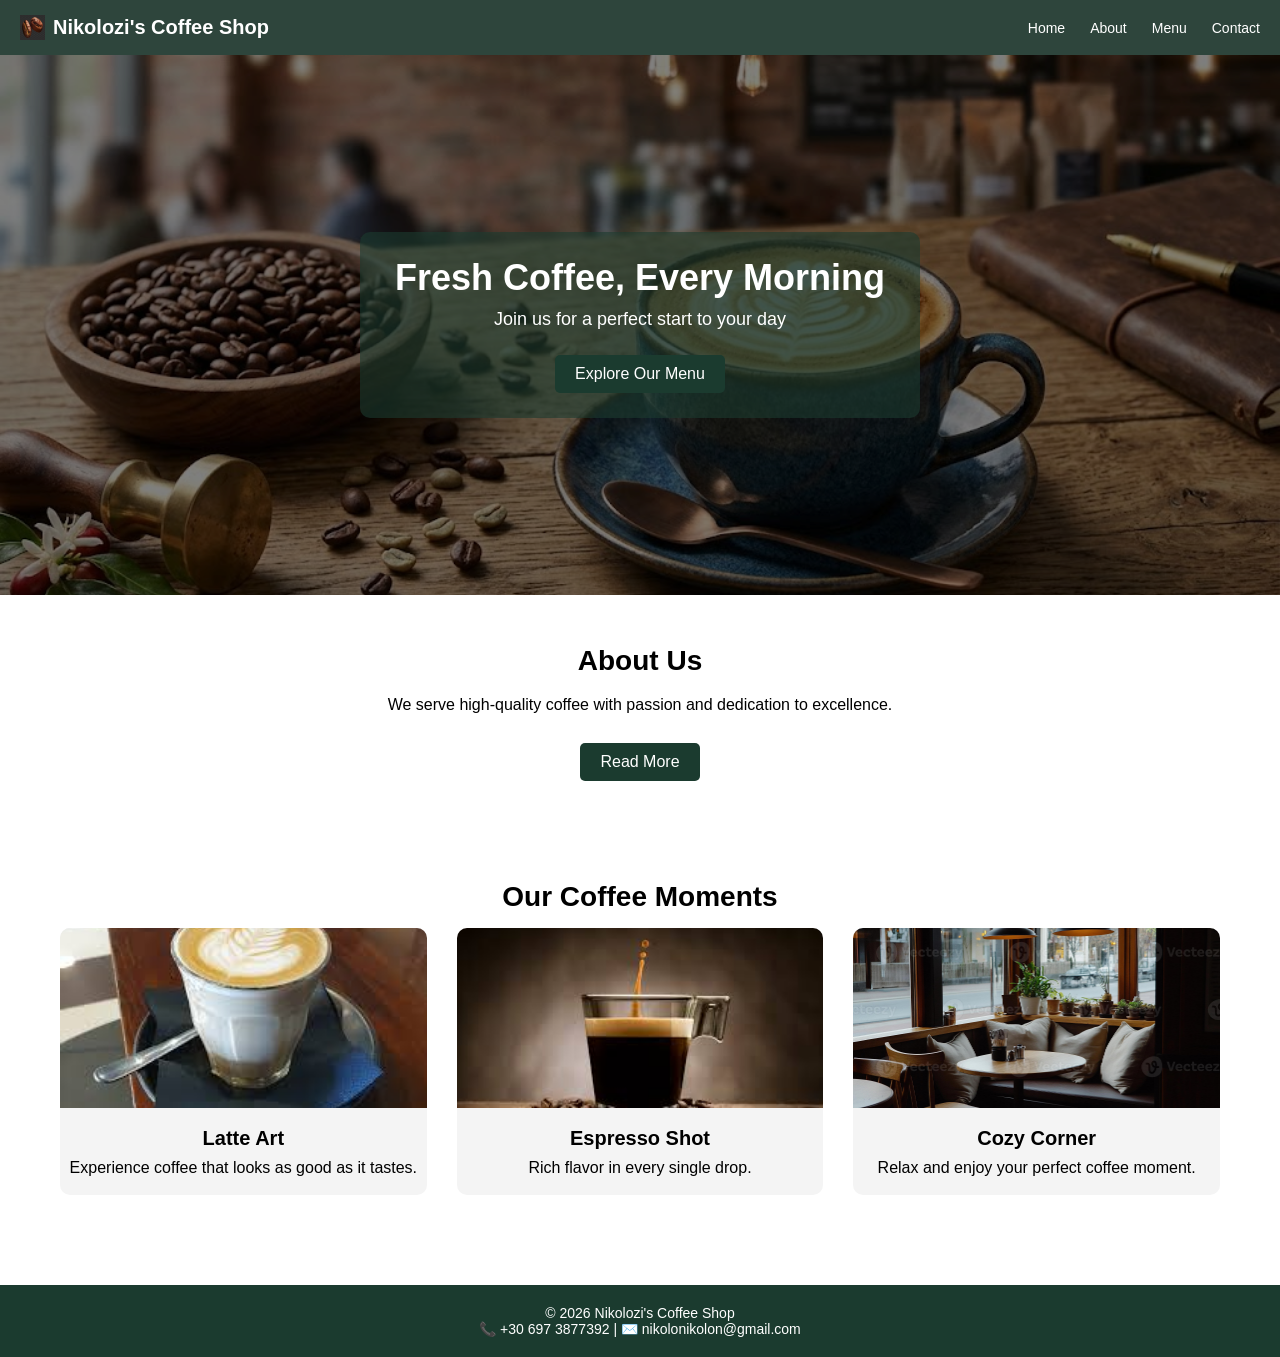
<file: coffeeshop/index.html>
<!DOCTYPE html>
<html lang="en">
<head>
<meta charset="UTF-8">
<meta name="viewport" content="width=device-width, initial-scale=1.0">
<title>Nikolozi's Coffee Shop</title>
<link rel="icon" type="image/png" href="transparent-coffee-bean.webp">
<link rel="stylesheet" href="style.css">
</head>

<body>

<!-- NAVBAR -->
<nav class="navbar">
    <h2>
        <img src="transparent-coffee-bean.webp" alt="Coffee Bean">
        Nikolozi's Coffee Shop
    </h2>
    <button class="menu-toggle" id="menuToggle">
        <span></span>
        <span></span>
        <span></span>
    </button>
    <ul id="navMenu">
        <li><a href="index.html">Home</a></li>
        <li><a href="about.html">About</a></li>
        <li><a href="menu.html">Menu</a></li>
        <li><a href="contact.html">Contact</a></li>
    </ul>
</nav>

<!-- HERO -->
<header class="hero">
    <img src="coffee shop.jpg" alt="Nikolozi Coffee Shop" class="hero-photo">
    <div class="hero-content">
        <h1>Fresh Coffee, Every Morning</h1>
        <p>Join us for a perfect start to your day</p>
        <a href="menu.html" class="btn">Explore Our Menu</a>
    </div>
</header>

<!-- ABOUT -->
<section id="about" class="content">
    <h2>About Us</h2>
    <p>We serve high-quality coffee with passion and dedication to excellence.</p>
    <a href="about.html" class="btn">Read More</a>
</section>

<!-- FEATURED IMAGES -->
<section id="featured" class="content">
    <h2>Our Coffee Moments</h2>
    <div class="menu-grid">
        <a href="menu.html" class="menu-item">
            <img src="latte.jpg" alt="Coffee 1">
            <h3>Latte Art</h3>
            <p>Experience coffee that looks as good as it tastes.</p>
        </a>
        <a href="menu.html" class="menu-item">
            <img src="espresso.jpg" alt="Coffee 2">
            <h3>Espresso Shot</h3>
            <p>Rich flavor in every single drop.</p>
        </a>
        <a href="menu.html" class="menu-item">
            <img src="cozy-corner.jpg" alt="Coffee 3">
            <h3>Cozy Corner</h3>
            <p>Relax and enjoy your perfect coffee moment.</p>
        </a>
    </div>
</section>

<!-- FOOTER -->
<footer>
    <p>© 2026 Nikolozi's Coffee Shop</p>
    <p>📞 +30 697 3877392 | ✉️ nikolonikolon@gmail.com</p>
</footer>

<script>
// Mobile menu toggle
const menuToggle = document.getElementById('menuToggle');
const navMenu = document.getElementById('navMenu');

menuToggle.addEventListener('click', () => {
    navMenu.classList.toggle('active');
    menuToggle.classList.toggle('active');
});

// Close menu when a link is clicked
document.querySelectorAll('#navMenu a').forEach(link => {
    link.addEventListener('click', () => {
        navMenu.classList.remove('active');
        menuToggle.classList.remove('active');
    });
});

// Hero animation on load
window.addEventListener('load', () => {
    const heroContent = document.querySelector('.hero-content');
    if(heroContent){
        heroContent.classList.add('visible');
    }
});

// Scroll animation for sections
const sections = document.querySelectorAll('section');
window.addEventListener('scroll', () => {
    sections.forEach(section => {
        const top = section.getBoundingClientRect().top;
        const windowHeight = window.innerHeight;
        if(top < windowHeight - 100){
            section.classList.add('visible');
        }
    });
});
</script>

</body>
</html>
</file>
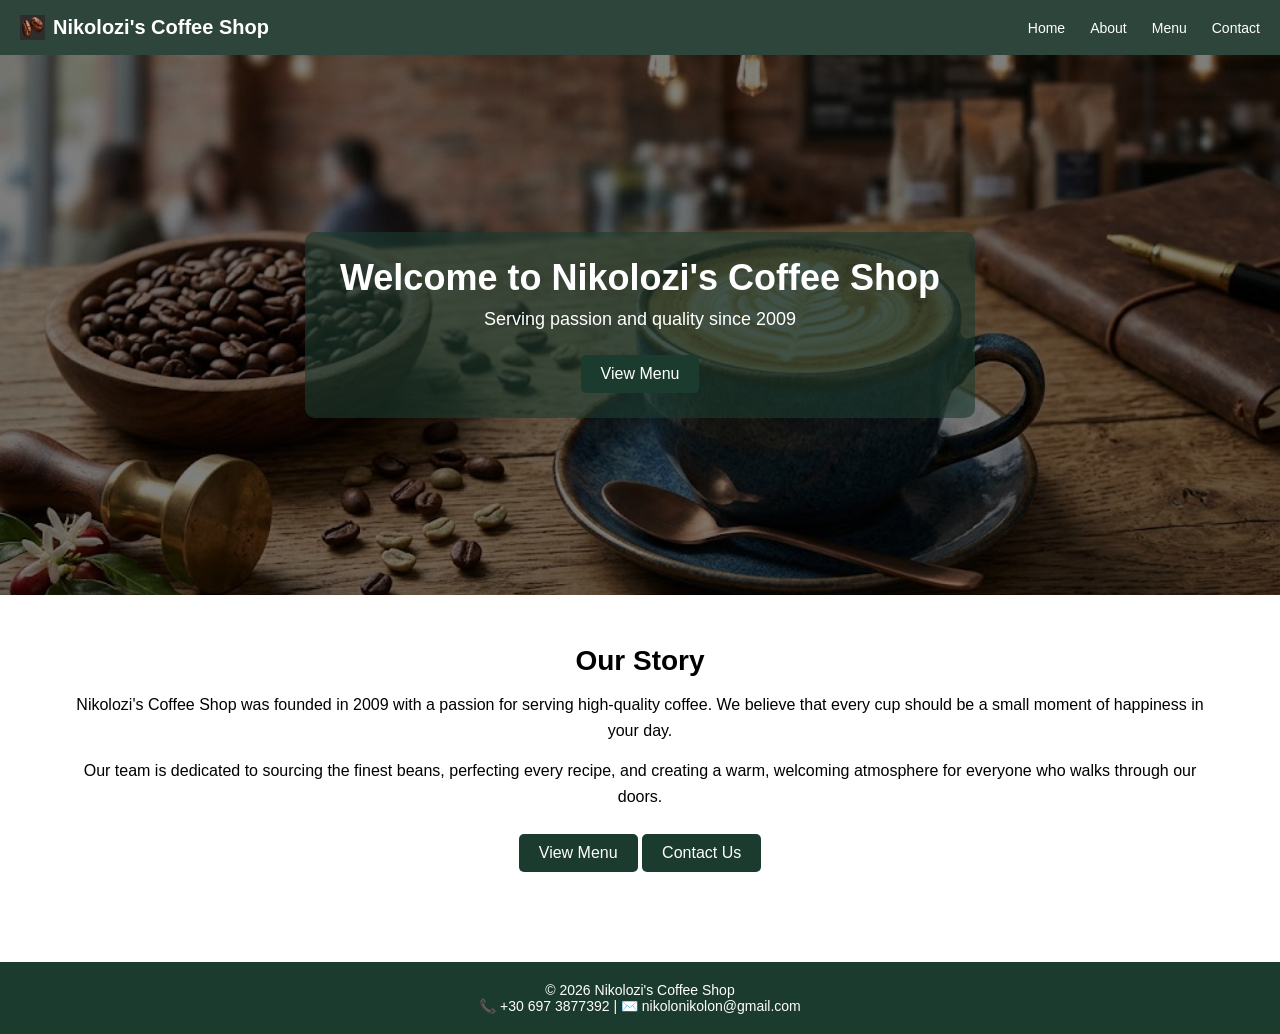
<file: coffeeshop/about.html>
<!DOCTYPE html>
<html lang="en">
<head>
<meta charset="UTF-8">
<meta name="viewport" content="width=device-width, initial-scale=1.0">
<title>About - Nikolozi's Coffee Shop</title>
<link rel="icon" type="image/png" href="transparent-coffee-bean.webp">
<link rel="stylesheet" href="style.css">
</head>
<script>
window.addEventListener('load', () => {
    const hero = document.querySelector('.hero-content');
    if(hero) hero.classList.add('visible');
});
</script>
<body>

<!-- NAVBAR -->
<nav class="navbar">
    <h2>
        <img src="transparent-coffee-bean.webp" alt="Coffee Bean">
        Nikolozi's Coffee Shop
    </h2>
    <button class="menu-toggle" id="menuToggle">
        <span></span>
        <span></span>
        <span></span>
    </button>
    <ul id="navMenu">
        <li><a href="index.html">Home</a></li>
        <li><a href="about.html">About</a></li>
        <li><a href="menu.html">Menu</a></li>
        <li><a href="contact.html">Contact</a></li>
    </ul>
</nav>

<!-- HERO -->
<header class="hero">
    <img src="coffee shop.jpg" alt="Nikolozi Coffee Shop" class="hero-photo">
    <div class="hero-content">
        <h1>Welcome to Nikolozi's Coffee Shop</h1>
        <p>Serving passion and quality since 2009</p>
        <a href="menu.html" class="btn">View Menu</a>
    </div>
</header>
<!-- ABOUT SECTION -->
<section class="about-section">
    <h2>Our Story</h2>
    <p>Nikolozi's Coffee Shop was founded in 2009 with a passion for serving high-quality coffee. We believe that every cup should be a small moment of happiness in your day.</p>
    <p>Our team is dedicated to sourcing the finest beans, perfecting every recipe, and creating a warm, welcoming atmosphere for everyone who walks through our doors.</p>
    <a href="menu.html" class="btn">View Menu</a>
    <a href="contact.html" class="btn">Contact Us</a>
</section>

<footer>
    <p>© 2026 Nikolozi's Coffee Shop</p>
    <p>📞 +30 697 3877392 | ✉️ nikolonikolon@gmail.com</p>
</footer>

<script>
// Mobile menu toggle
const menuToggle = document.getElementById('menuToggle');
const navMenu = document.getElementById('navMenu');

menuToggle.addEventListener('click', () => {
    navMenu.classList.toggle('active');
    menuToggle.classList.toggle('active');
});

// Close menu when a link is clicked
document.querySelectorAll('#navMenu a').forEach(link => {
    link.addEventListener('click', () => {
        navMenu.classList.remove('active');
        menuToggle.classList.remove('active');
    });
});

// About section animation
window.addEventListener('load', () => {
    document.querySelector('.about-section').classList.add('visible');
});
</script>

</body>
</html>
</file>
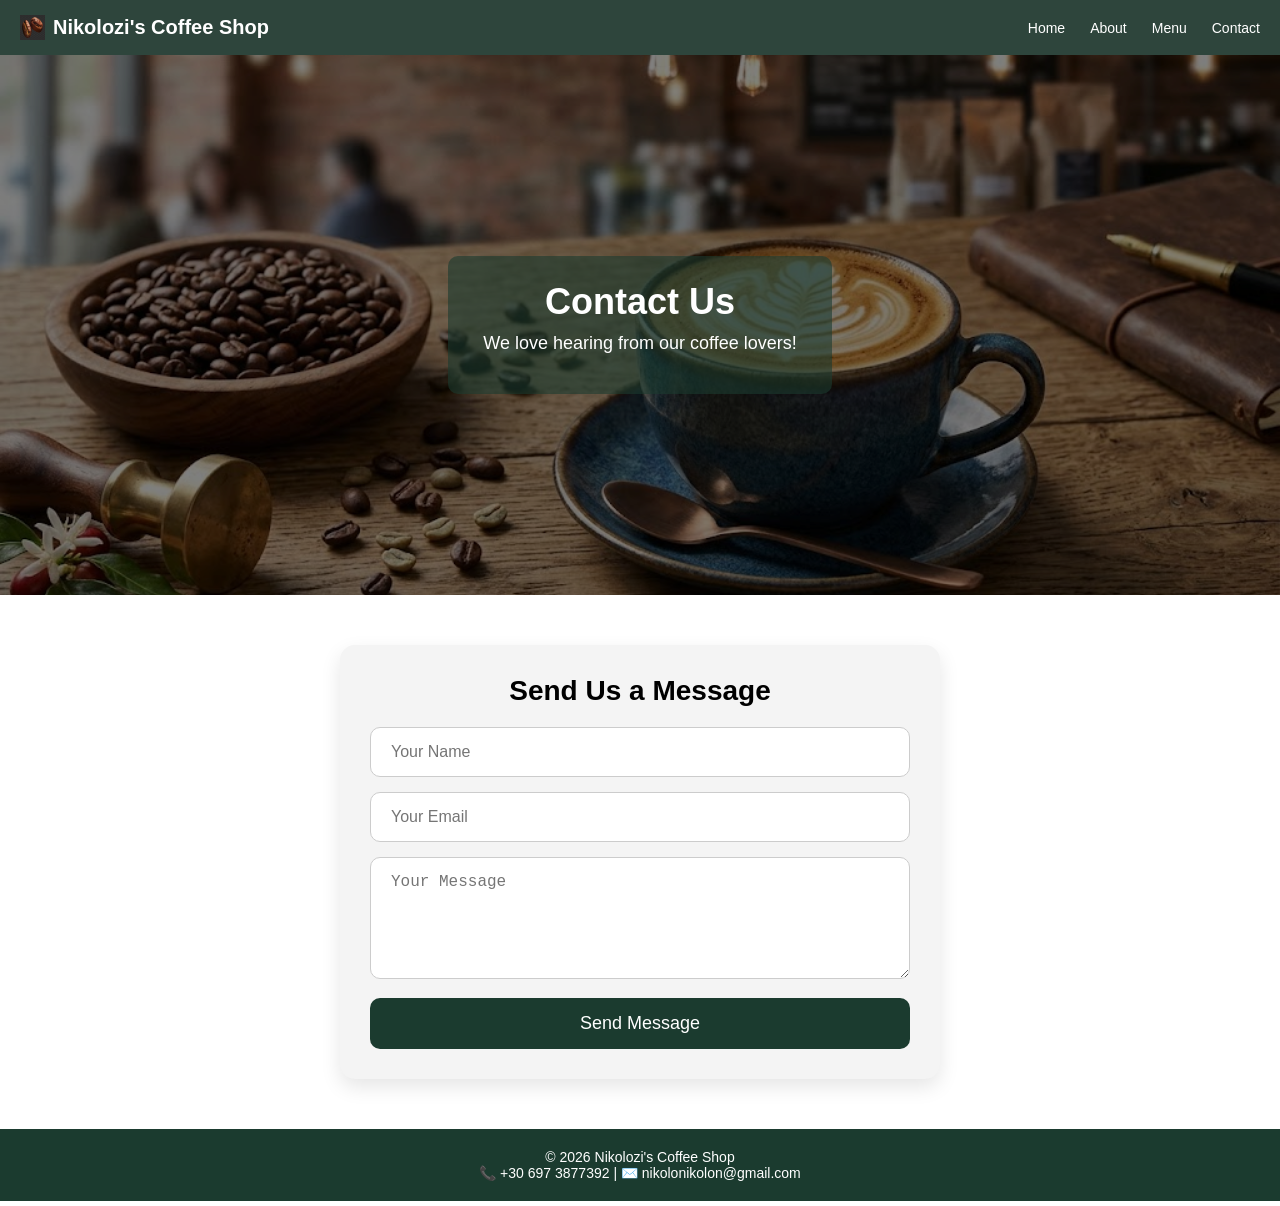
<file: coffeeshop/contact.html>
<!DOCTYPE html>
<html lang="en">
<head>
<meta charset="UTF-8">
<meta name="viewport" content="width=device-width, initial-scale=1.0">
<title>Contact - Nikolozi's Coffee Shop</title>
<link rel="icon" type="image/png" href="transparent-coffee-bean.webp">
<link rel="stylesheet" href="style.css">
</head>
<body>

<!-- NAVBAR -->
<nav class="navbar">
    <h2>
        <img src="transparent-coffee-bean.webp" alt="Coffee Bean">
        Nikolozi's Coffee Shop
    </h2>
    <button class="menu-toggle" id="menuToggle">
        <span></span>
        <span></span>
        <span></span>
    </button>
    <ul id="navMenu">
        <li><a href="index.html">Home</a></li>
        <li><a href="about.html">About</a></li>
        <li><a href="menu.html">Menu</a></li>
        <li><a href="contact.html">Contact</a></li>
    </ul>
</nav>

<!-- HERO -->
<header class="hero">
    <img src="coffee shop.jpg" alt="Coffee Shop" class="hero-photo">
    <div class="hero-content">
        <h1>Contact Us</h1>
        <p>We love hearing from our coffee lovers!</p>
    </div>
</header>

<!-- CONTACT FORM SECTION -->
<section class="content contact-section">
    <h2>Send Us a Message</h2>
    <form id="contactForm" class="contact-form">
        <input type="text" name="name" placeholder="Your Name" required>
        <input type="email" name="email" placeholder="Your Email" required>
        <textarea name="message" rows="5" placeholder="Your Message" required></textarea>
        <button type="submit">Send Message</button>
        <p id="formSuccess" style="display:none; color:green; margin-top:10px;">
            Thank you! Your message has been sent.
        </p>
    </form>
</section>

<!-- FOOTER -->
<footer>
    <p>© 2026 Nikolozi's Coffee Shop</p>
    <p>📞 +30 697 3877392 | ✉️ nikolonikolon@gmail.com</p>
</footer>

<script>
// ===== NAVBAR =====
const menuToggle = document.getElementById('menuToggle');
const navMenu = document.getElementById('navMenu');

menuToggle.addEventListener('click', () => {
    navMenu.classList.toggle('active');
    menuToggle.classList.toggle('active');
});

document.querySelectorAll('#navMenu a').forEach(link => {
    link.addEventListener('click', () => {
        navMenu.classList.remove('active');
        menuToggle.classList.remove('active');
    });
});

// ===== HERO ANIMATION =====
window.addEventListener('load', () => {
    const hero = document.querySelector('.hero-content');
    if(hero) hero.classList.add('visible');
});

// ===== SECTIONS SCROLL ANIMATION =====
const sections = document.querySelectorAll('section');
window.addEventListener('scroll', () => {
    sections.forEach(section => {
        const top = section.getBoundingClientRect().top;
        const windowHeight = window.innerHeight;
        if(top < windowHeight - 100){
            section.classList.add('visible');
        }
    });
});

// ===== CONTACT FORM AJAX (NO REDIRECT) =====
const form = document.getElementById('contactForm');
const successMsg = document.getElementById('formSuccess');

form.addEventListener('submit', async (e) => {
    e.preventDefault();
    const formData = new FormData(form);

    try {
        const response = await fetch('https://formspree.io/f/xvzvrvrp', {
            method: 'POST',
            body: formData,
            headers: { 'Accept': 'application/json' }
        });

        if (response.ok) {
            successMsg.style.display = 'block';
            form.reset();
        } else {
            alert('Error sending message. Please try again.');
        }
    } catch (err) {
        alert('Network error. Please try again.');
        console.error(err);
    }
});
</script>

</body>
</html>
</file>
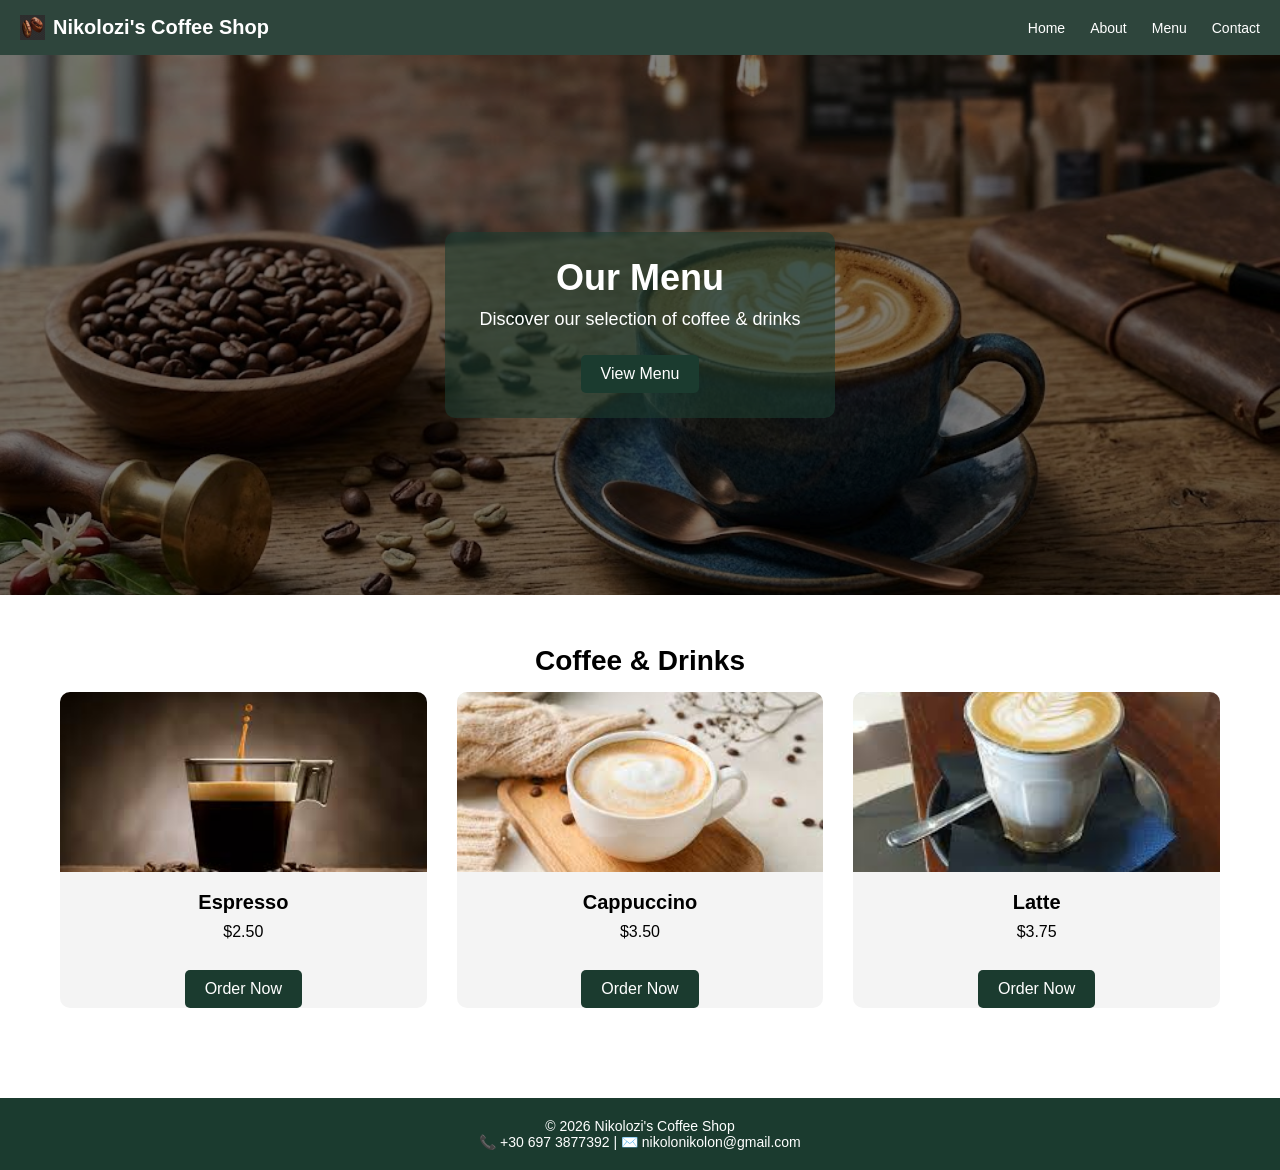
<file: coffeeshop/menu.html>
<!DOCTYPE html>
<html lang="en">
<head>
<meta charset="UTF-8">
<meta name="viewport" content="width=device-width, initial-scale=1.0">
<title>Menu - Nikolozi's Coffee Shop</title>
<link rel="icon" type="image/png" href="transparent-coffee-bean.webp">
<link rel="stylesheet" href="style.css">
</head>
<script>
window.addEventListener('load', () => {
    const hero = document.querySelector('.hero-content');
    if(hero) hero.classList.add('visible');
});
</script>
<body>

<!-- NAVBAR -->
<nav class="navbar">
    <h2>
        <img src="transparent-coffee-bean.webp" alt="Coffee Bean">
        Nikolozi's Coffee Shop
    </h2>
    <button class="menu-toggle" id="menuToggle">
        <span></span>
        <span></span>
        <span></span>
    </button>
    <ul id="navMenu">
        <li><a href="index.html">Home</a></li>
        <li><a href="about.html">About</a></li>
        <li><a href="menu.html">Menu</a></li>
        <li><a href="contact.html">Contact</a></li>
    </ul>
</nav>

<!-- HERO -->
<header class="hero">
    <img src="coffee shop.jpg" alt="Coffee Shop" class="hero-photo">
    <div class="hero-content">
        <h1>Our Menu</h1>
        <p>Discover our selection of coffee & drinks</p>
        <a href="#menu-section" class="btn">View Menu</a>
    </div>
</header>

<!-- MENU SECTION -->
<section class="menu-section">
    <h2>Coffee & Drinks</h2>
    <div class="menu-grid">
        <div class="menu-item">
            <img src="espresso.jpg" alt="Espresso">
            <h3>Espresso</h3>
            <p>$2.50</p>
            <a href="contact.html" class="btn">Order Now</a>
        </div>
        <div class="menu-item">
            <img src="cappuccino.jpg" alt="Cappuccino">
            <h3>Cappuccino</h3>
            <p>$3.50</p>
            <a href="contact.html" class="btn">Order Now</a>
        </div>
        <div class="menu-item">
            <img src="latte.jpg" alt="Latte">
            <h3>Latte</h3>
            <p>$3.75</p>
            <a href="contact.html" class="btn">Order Now</a>
        </div>
    </div>
</section>

<footer>
    <p>© 2026 Nikolozi's Coffee Shop</p>
    <p>📞 +30 697 3877392 | ✉️ nikolonikolon@gmail.com</p>
</footer>

<script>
// Mobile menu toggle
const menuToggle = document.getElementById('menuToggle');
const navMenu = document.getElementById('navMenu');

menuToggle.addEventListener('click', () => {
    navMenu.classList.toggle('active');
    menuToggle.classList.toggle('active');
});

// Close menu when a link is clicked
document.querySelectorAll('#navMenu a').forEach(link => {
    link.addEventListener('click', () => {
        navMenu.classList.remove('active');
        menuToggle.classList.remove('active');
    });
});

// Make menu section visible on load
window.addEventListener('load', () => {
    const menuSection = document.querySelector('.menu-section');
    if (menuSection) menuSection.classList.add('visible');
});

// Close menu when clicking outside
document.addEventListener('click', (event) => {
    if (!event.target.closest('.navbar')) {
        navMenu.classList.remove('active');
        menuToggle.classList.remove('active');
    }
});
</script>

</body>
</html>
</file>
<file: coffeeshop/style.css>
/* ===== BASE STYLES ===== */
* {
    margin: 0;
    padding: 0;
    box-sizing: border-box;
}

html {
    scroll-behavior: smooth;
    scroll-padding-top: 60px;
}

body {
    font-family: Arial, sans-serif;
    overflow-x: hidden;
}

/* ===== NAVBAR ===== */
nav.navbar {
    display: flex;
    justify-content: space-between;
    align-items: center;
    padding: 15px 20px;
    background: #2e453c;
    color: white;
    position: sticky;
    top: 0;
    z-index: 1000;
    flex-wrap: wrap;
}

nav.navbar h2 {
    display: flex;
    align-items: center;
    font-size: 20px;
    flex: 1;
}

nav.navbar h2 img {
    width: 25px;
    height: 25px;
    margin-right: 8px;
}

.menu-toggle {
    display: none;
    background: none;
    border: none;
    color: white;
    cursor: pointer;
    flex-direction: column;
    gap: 6px;
    padding: 5px;
}

.menu-toggle span {
    width: 28px;
    height: 3px;
    background: white;
    display: block;
    border-radius: 2px;
    transition: all 0.3s ease-in-out;
}

.menu-toggle.active span:nth-child(1) {
    transform: rotate(45deg) translate(10px, 10px);
}
.menu-toggle.active span:nth-child(2) {
    opacity: 0;
}
.menu-toggle.active span:nth-child(3) {
    transform: rotate(-45deg) translate(7px, -7px);
}

nav.navbar ul {
    display: flex;
    list-style: none;
    gap: 25px;
}

nav.navbar a {
    color: white;
    text-decoration: none;
    font-size: 14px;
    transition: color 0.3s ease;
}
nav.navbar a:hover {
    color: orange;
}

/* ===== HERO ===== */
.hero {
    position: relative;
    height: 60vh; /* smaller hero */
    display: flex;
    justify-content: center;
    align-items: center;
    overflow: hidden;
}

.hero-photo {
    position: absolute;
    top: 0;
    left: 0;
    width: 100%;
    height: 100%;
    object-fit: cover;
    filter: brightness(0.5);
    transition: transform 0.5s ease;
}

.hero-photo:hover {
    transform: scale(1.05);
}

.hero-content {
    position: relative;
    z-index: 2;
    text-align: center;
    color: white;
    background: rgba(27,59,47,0.6);
    padding: 25px 35px;
    border-radius: 10px;
    opacity: 0;
    transform: translateY(30px);
    transition: all 1s ease;
}

.hero-content.visible {
    opacity: 1;
    transform: translateY(0);
}

.hero-content h1 {
    font-size: 36px;
    margin-bottom: 10px;
}

.hero-content p {
    font-size: 18px;
    margin-bottom: 15px;
}

.hero-content .btn {
    margin-top: 10px;
}

/* ===== SECTIONS ===== */
section {
    padding: 50px 20px;
    text-align: center;
    max-width: 1200px;
    margin: 0 auto;
    opacity: 0;
    transform: translateY(30px);
    transition: all 0.8s ease;
}

section.visible {
    opacity: 1;
    transform: translateY(0);
}

section h2 {
    font-size: 28px;
    margin-bottom: 15px;
}

section p {
    font-size: 16px;
    line-height: 1.6;
    margin-bottom: 15px;
}

/* ===== MENU GRID ===== */
.menu-grid {
    display: grid;
    grid-template-columns: repeat(auto-fit, minmax(250px, 1fr));
    gap: 30px;
}

.menu-item {
    background: #f4f4f4;
    border-radius: 10px;
    overflow: hidden;
    transition: transform 0.3s ease, box-shadow 0.3s ease;
}

.menu-item:hover {
    transform: translateY(-5px);
    box-shadow: 0 8px 20px rgba(0,0,0,0.2);
}

.menu-item img {
    width: 100%;
    height: 180px;
    object-fit: cover;
    transition: transform 0.3s ease;
}

.menu-item img:hover {
    transform: scale(1.05);
}

.menu-item h3 {
    margin: 15px 0 5px 0;
    font-size: 20px;
}

.menu-item p {
    margin: 0 0 15px 0;
    font-size: 16px;
}

/* clickable menu items not look like links */
.menu-grid a.menu-item {
    text-decoration: none;
    color: inherit;
    display: block;
}

.menu-grid a.menu-item:hover {
    transform: translateY(-5px) scale(1.05);
    box-shadow: 0 8px 20px rgba(0,0,0,0.2);
}

/* ===== BUTTONS ===== */
.btn {
    display: inline-block;
    margin-top: 10px;
    padding: 10px 20px;
    background: #1B3B2F;
    color: white;
    text-decoration: none;
    border-radius: 5px;
    transition: transform 0.2s ease, background 0.3s ease, box-shadow 0.2s ease;
    cursor: pointer;
    border: none;
}

.btn:hover {
    transform: translateY(-4px);
    background: #2C5F4B;
    box-shadow: 0 5px 12px rgba(0,0,0,0.25);
}
/* ===== CONTACT FORM ===== */
.contact-section {
    max-width: 600px;
    margin: 50px auto;
    padding: 30px;
    background: #f4f4f4;
    border-radius: 15px;
    box-shadow: 0 8px 20px rgba(0,0,0,0.1);
    text-align: center;
}

.contact-section h2 {
    font-size: 28px;
    margin-bottom: 20px;
}

.contact-form input,
.contact-form textarea {
    width: 100%;
    padding: 15px 20px;
    margin-bottom: 15px;
    border: 1px solid #ccc;
    border-radius: 10px;
    font-size: 16px;
    transition: all 0.3s ease;
}

.contact-form input:focus,
.contact-form textarea:focus {
    outline: none;
    border-color: #1B3B2F;
    box-shadow: 0 0 5px rgba(27,59,47,0.3);
}

.contact-form textarea {
    min-height: 120px;
    resize: vertical;
}

.contact-form button {
    width: 100%;
    padding: 15px;
    background: #1B3B2F;
    color: white;
    border: none;
    border-radius: 10px;
    font-size: 18px;
    cursor: pointer;
    transition: all 0.3s ease;
}

.contact-form button:hover {
    background: #2C5F4B;
    transform: translateY(-3px);
    box-shadow: 0 5px 12px rgba(0,0,0,0.25);
}
/* ===== FOOTER ===== */
footer {
    background: #1B3B2F;
    color: white;
    text-align: center;
    padding: 20px;
    font-size: 14px;
    margin-top: 40px;
}

/* ===== RESPONSIVE ===== */
@media (max-width: 768px) {
    nav.navbar h2 { font-size: 18px; }
    header.hero { height: 50vh; }
    .hero-content h1 { font-size: 28px; }
    section h2 { font-size: 24px; }
    section p { font-size: 15px; }
}

@media (max-width: 600px) {
    nav.navbar { flex-wrap: wrap; }
    nav.navbar h2 { width: 100%; justify-content: center; margin-bottom: 10px; font-size: 16px; }
    .menu-toggle { display: flex; }
    nav.navbar ul {
        position: fixed; top: 0; left: 0; width: 100%; max-width: 280px; height: 100vh;
        flex-direction: column; gap: 0; padding-top: 80px;
        background: #1B3B2F; transform: translateX(-100%); transition: transform 0.35s ease-out;
        z-index: 999; overflow-y: auto;
    }
    nav.navbar ul.active { transform: translateX(0); }
    nav.navbar a { font-size: 15px; display: block; padding: 16px 20px; border-bottom: 1px solid rgba(255,255,255,0.1); }
    nav.navbar a:hover { background: rgba(44,95,75,0.7); padding-left: 30px; }
    header.hero { height: 40vh; }
    .hero-content h1 { font-size: 22px; }
    section h2 { font-size: 20px; }
    section p { font-size: 14px; }
    .menu-item img { height: 180px; }
}
</file>
